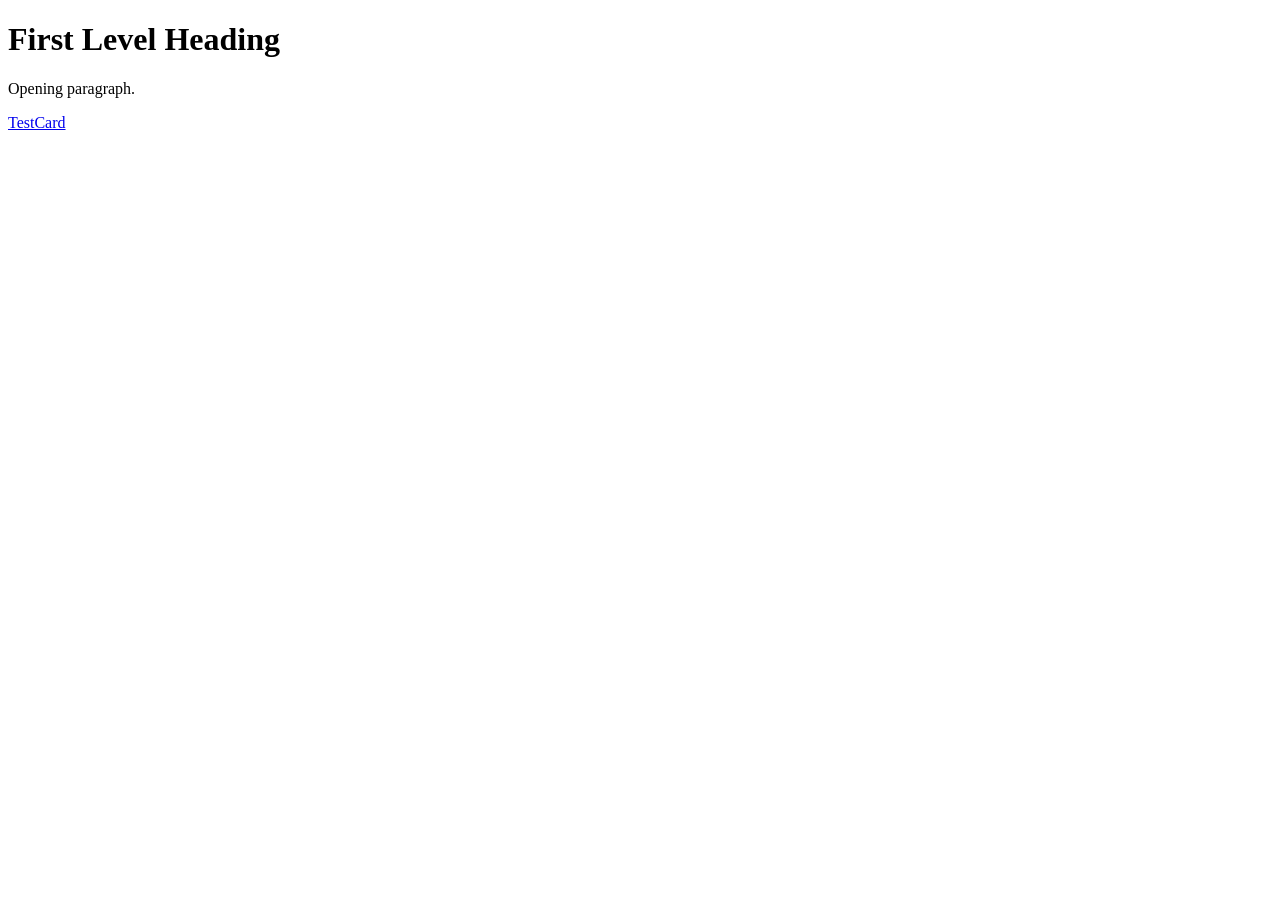
<file: Index.html>
<!DOCTYPE html>
<html>

    <head>
        <title>Page Title</title> 
    </head>

    <body>
        <h1>First Level Heading</h1>
        <p>Opening paragraph.</p>
        <a href="week1/hello.html">TestCard</a>
    </body>

</html>
</file>
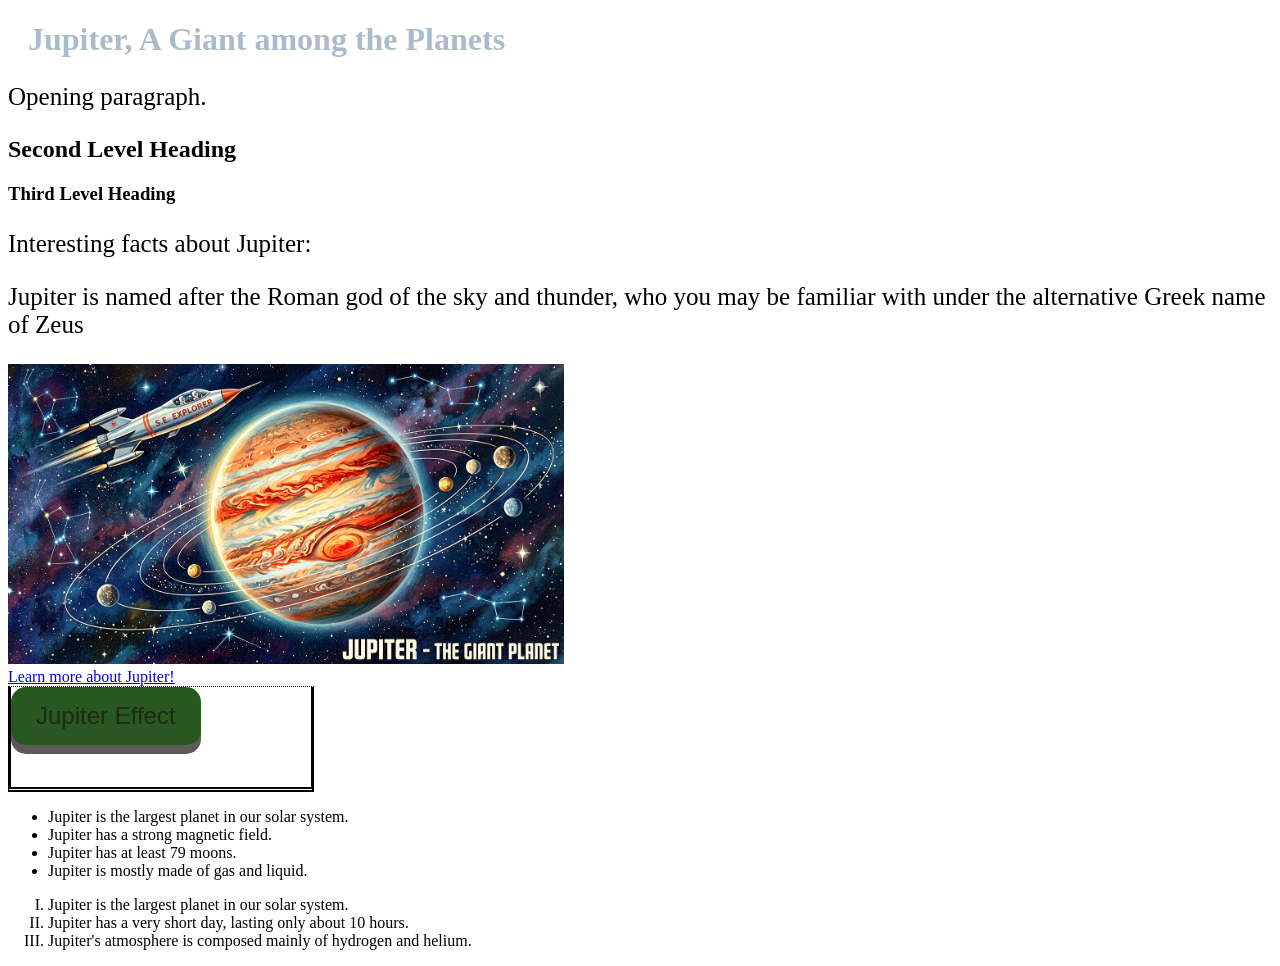
<file: week2/public/Index.html>
<!DOCTYPE html>
<html>

    <head>
        <title>Jupiter</title> 
        <link rel="stylesheet" type="text/css" href="CSS/styles.css">
        <script type = "text/Javascript" src = "JS/main.js"></script>
    </head>

    <body>
        <h1>Jupiter, A Giant among the Planets</h1>
        <p>Opening paragraph.</p>
        <h2>Second Level Heading</h2>
        <h3>Third Level Heading</h3>


        <p>Interesting facts about Jupiter:</p>
        <p>Jupiter is named after the Roman god of the sky and thunder, who you may be familiar with under the alternative Greek name of Zeus</p>

        <img src="assets/jupiterMain.jpg" alt="Jupiter" width="556" height="300">
        <br>
        <a href="https://en.wikipedia.org/wiki/Jupiter" target="_blank">Learn more about Jupiter!</a>
        <br>

        <div class="buttons">
            <button onclick = "myFunction()">
                Jupiter Effect
            </button>
        </div>

        <ul>
            <li>Jupiter is the largest planet in our solar system.</li>
            <li>Jupiter has a strong magnetic field.</li>
            <li>Jupiter has at least 79 moons.</li>
            <li>Jupiter is mostly made of gas and liquid.</li>
        </ul>

        <ol type="I">
            <li>Jupiter is the largest planet in our solar system.</li>
            <li>Jupiter has a very short day, lasting only about 10 hours.</li>
            <li>Jupiter's atmosphere is composed mainly of hydrogen and helium.</li>
        </ol>

    </body>

</html>
</file>
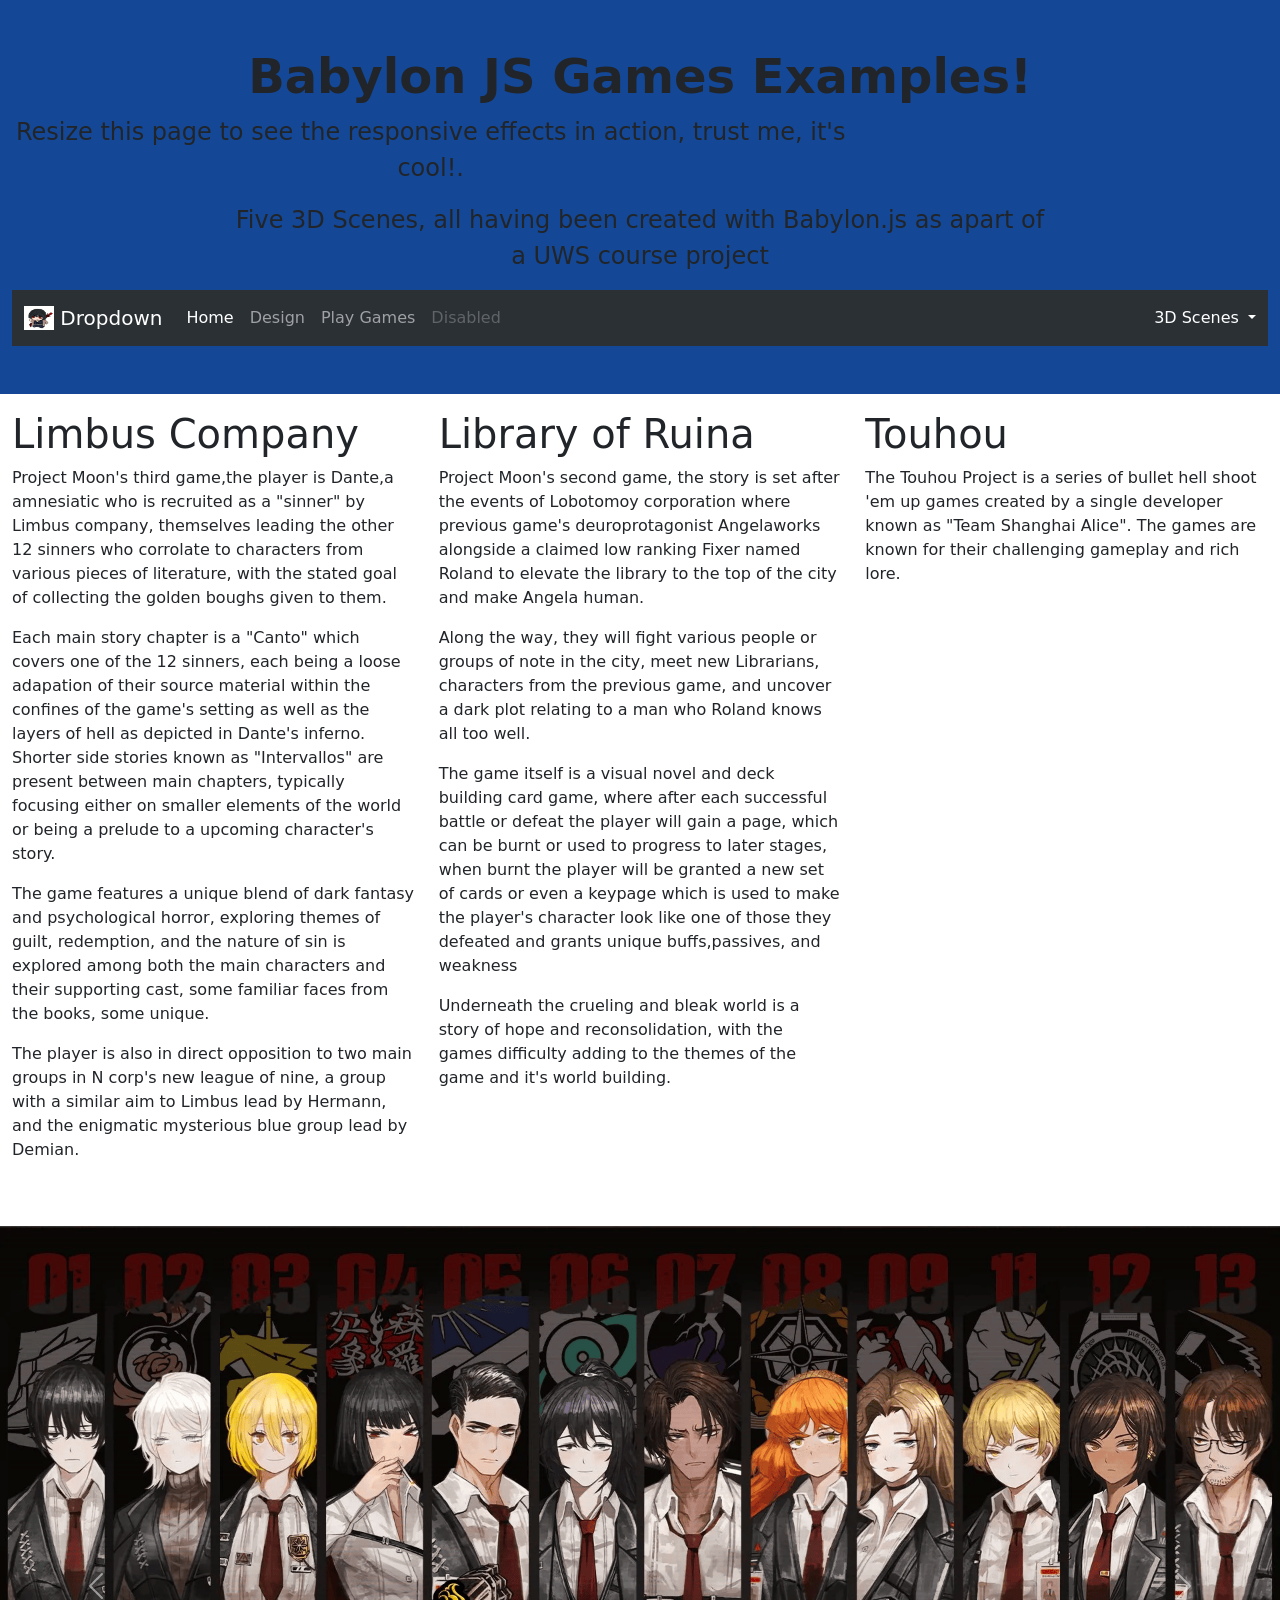
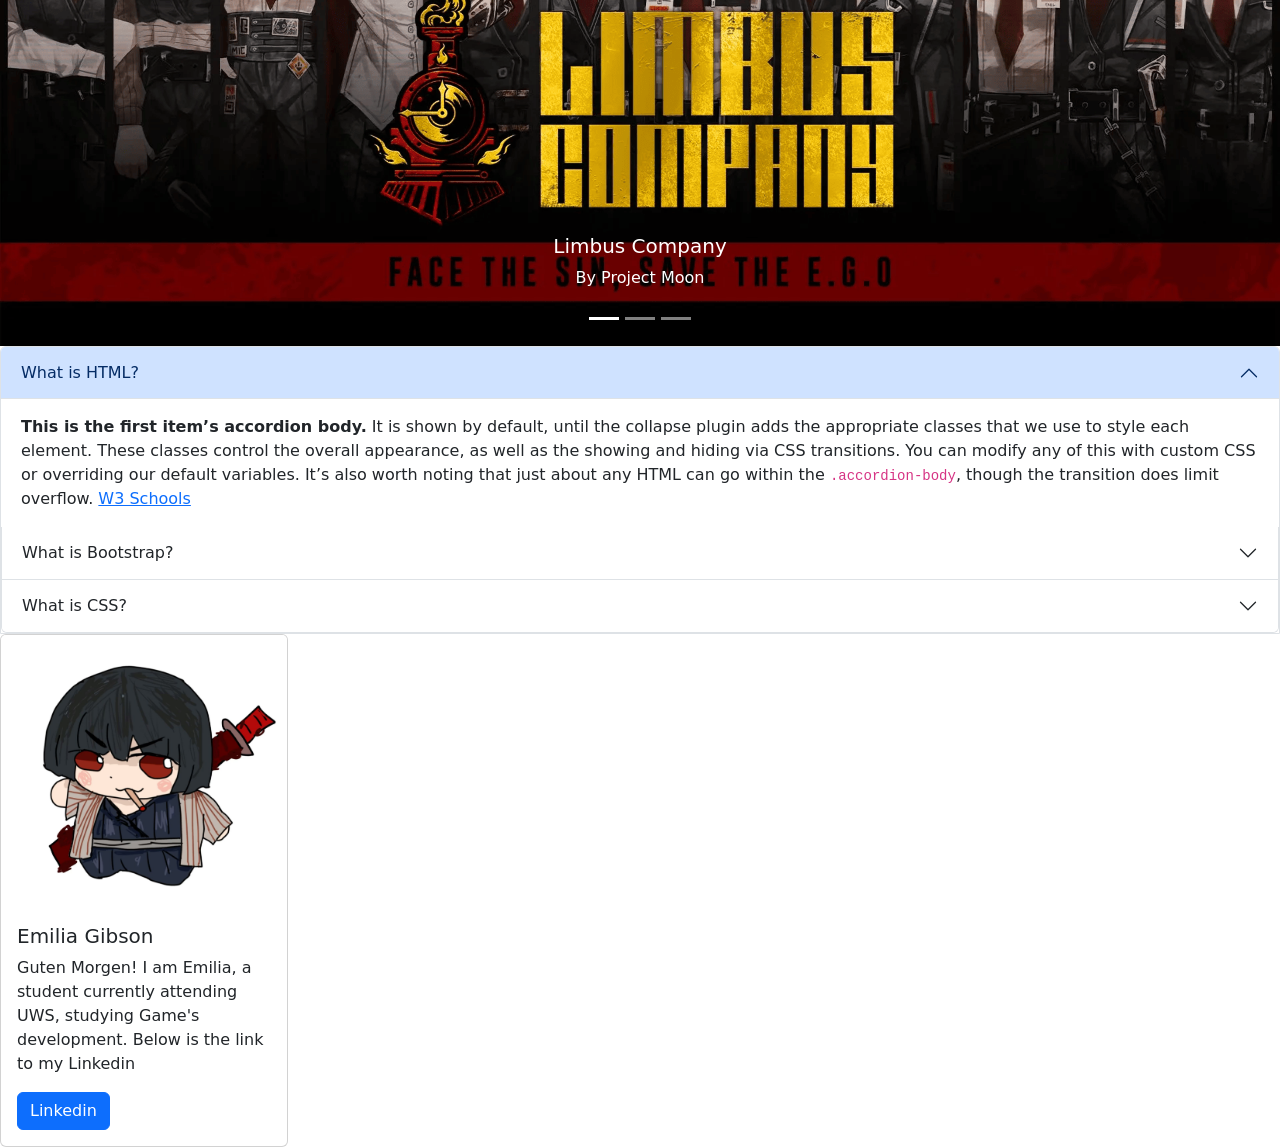
<file: week3/public/index.html>
<!DOCTYPE html>
<html lang="en">

<head>
    <meta charset="UTF-8">
    <meta name="viewport" content="width=device-width, initial-scale=1.0">
    <title>Emilia Gibson -Babylon JS Games Examples</title>
    <link href="https://cdn.jsdelivr.net/npm/bootstrap@5.3.8/dist/css/bootstrap.min.css" rel="stylesheet" integrity="sha384-sRIl4kxILFvY47J16cr9ZwB07vP4J8+LH7qKQnuqkuIAvNWLzeN8tE5YBujZqJLB" crossorigin="anonymous">
    <script src="https://cdn.jsdelivr.net/npm/bootstrap@5.3.8/dist/js/bootstrap.bundle.min.js" integrity="sha384-FKyoEForCGlyvwx9Hj09JcYn3nv7wiPVlz7YYwJrWVcXK/BmnVDxM+D2scQbITxI" crossorigin="anonymous"></script>
  </body>
</head>

<body>
    <div class ="container-fluid py-5 text-start text-sm-center" style="background-color: #144897;">
    <h1 class="display-5 fw-bold"> Babylon JS Games Examples!</h1>
    <p class ="col-md-8 fs-4">Resize this page to see the responsive effects in action, trust me, it's cool!.</p>
    <p class ="col-md-8 fs-4 container text-center">Five 3D Scenes, all having been created with Babylon.js as apart of a UWS course project</p>

<nav class="navbar bg-body-tertiary navbar-expand-lg" data-bs-theme="dark">
  <div class="container-fluid">
    <a class="navbar-brand" href="#">
      <img src="assets/icon.jpg" alt="Logo" width="30" height="24" class="d-inline-block align-text-top">
      Dropdown
    </a>
        <button class="navbar-toggler" type="button" data-bs-toggle="collapse" data-bs-target="#navbarNav" aria-controls="navbarNav" aria-expanded="false" aria-label="Toggle navigation">
      <span class="navbar-toggler-icon"></span>
    </button>
    <div class="collapse navbar-collapse" id="navbarNav">
      <ul class="navbar-nav">
        <li class="nav-item">
          <a class="nav-link active" aria-current="page" href="#">Home</a>
        </li>
        <li class="nav-item">
          <a class="nav-link" href="#">Design</a>
        </li>
        <li class="nav-item">
          <a class="nav-link" href="#">Play Games</a>
        </li>
        <li class="nav-item">
          <a class="nav-link disabled" aria-disabled="true">Disabled</a>
        </li>
      </ul>
    </div>

    <span class="navbar-text">
    <a class="nav-link dropdown-toggle" href="#" role="button" data-bs-toggle="dropdown" aria-expanded="false" style="color: white;">
      3D Scenes
    </a>

     <ul class="dropdown-menu">
    <li><a class="dropdown-item" href="element1/index.html">Scene 1</a></li>
    <li><hr class="dropdown-divider"></li>
    <li><a class="dropdown-item" href="element2/index.html">Scene 2</a></li>
    <li><hr class="dropdown-divider"></li>
    <li><a class="dropdown-item" href="element3/index.html">Scene 3</a></li>
    <li><hr class="dropdown-divider"></li>
    <li><a class="dropdown-item" href="element4/index.html">Scene 4</a></li>
    <li><hr class="dropdown-divider"></li>
    <li><a class="dropdown-item" href="element5/index.html">Scene 5</a></li>
  </ul>

  </span>
</div>
  </div>
</nav>

<div class ="container-fluid mt-3">
  <div class ="row">
  <div class ="col-sm-4"><h1>Limbus Company</h1>
    <p>Project Moon's third game,the player is Dante,a amnesiatic who is recruited as a "sinner" by Limbus company, themselves leading the other 12 sinners
      who corrolate to characters from various pieces of literature, with the stated goal of collecting the golden boughs given to them. </p> 
    <p>Each main story chapter is a "Canto" which covers one of the 12 sinners, each being a loose adapation of their source material within the confines of the game's setting as well as the layers of hell as depicted in Dante's inferno.
      Shorter side stories known as "Intervallos" are present between main chapters, typically focusing either on smaller elements of the world or being a prelude to a upcoming character's story.</p> 
    <p>The game features a unique blend of dark fantasy and psychological horror, exploring themes of guilt, redemption, and the nature of sin is explored among both the main characters and their supporting cast, some familiar faces from the books, some unique.</p>
    <p>The player is also in direct opposition to two main groups in N corp's new league of nine, a group with a similar aim to Limbus lead by Hermann, and the enigmatic mysterious blue group lead by Demian.</p>
  </div>
  <div class ="col-sm-4"><h1>Library of Ruina</h1>
    <p> Project Moon's second game, the story is set after the events of Lobotomoy corporation where previous game's deuroprotagonist Angelaworks alongside a claimed low ranking Fixer named Roland to elevate the library to the top of the city and make Angela human.</p>
    <p>Along the way, they will fight various people or groups of note in the city, meet new Librarians, characters from the previous game, and uncover a dark plot relating to a man who Roland knows all too well. </p>
    <p>The game itself is a visual novel and deck building card game, where after each successful battle or defeat the player will gain a page, which can be burnt or used to progress to later stages, when burnt the player will be granted a new set of cards or even a keypage which is used to make the player's character look like one of those they defeated and grants unique buffs,passives, and weakness</p>
    <p>Underneath the crueling and bleak world is a story of hope and reconsolidation, with the games difficulty adding to the themes of the game and it's world building.</p>
  </div>
  <div class ="col-sm-4"><h1>Touhou</h1>
  <p>The Touhou Project is a series of bullet hell shoot 'em up games created by a single developer known as "Team Shanghai Alice". The games are known for their challenging gameplay and rich lore.</p></div>
  <p></p>
  <p></p>
  <p></p>
</div>  
</div>

<div id="carouselExampleCaptions" class="carousel slide">
  <div class="carousel-indicators">

    <button type="button" data-bs-target="#carouselExampleCaptions" data-bs-slide-to="0" class="active" aria-current="true" aria-label="Slide 1"></button>
    <button type="button" data-bs-target="#carouselExampleCaptions" data-bs-slide-to="1" aria-label="Slide 2"></button>
    <button type="button" data-bs-target="#carouselExampleCaptions" data-bs-slide-to="2" aria-label="Slide 3"></button>
  </div>
  <div class="carousel-inner">
    <div class="carousel-item active">
      <img src="assets/limbus.png" class="d-block w-100" alt="limbus">
      <div class="carousel-caption d-none d-md-block">
        <h5>Limbus Company</h5>
        <p>By Project Moon</p>
      </div>
    </div>
    <div class="carousel-item">
      <img src="assets/ruina.jpg" class="d-block w-100" alt="ruina">
      <div class="carousel-caption d-none d-md-block">
        <h5>Library of Ruina</h5>
        <p>By Project Moon</p>
      </div>
    </div>
    <div class="carousel-item">
      <img src="assets/touhou.jpg" class="d-block w-100" alt="touhou">
      <div class="carousel-caption d-none d-md-block">
        <h5>Touhou</h5>
        <p> by Team Shanghai Alice.</p>
      </div>
    </div>
  </div>
  <button class="carousel-control-prev" type="button" data-bs-target="#carouselExampleCaptions" data-bs-slide="prev">
    <span class="carousel-control-prev-icon" aria-hidden="true"></span>
    <span class="visually-hidden">Previous</span>
  </button>
  <button class="carousel-control-next" type="button" data-bs-target="#carouselExampleCaptions" data-bs-slide="next">
    <span class="carousel-control-next-icon" aria-hidden="true"></span>
    <span class="visually-hidden">Next</span>
  </button>
</div>

<div class="accordion" id="accordionExample">
  <div class="accordion-item">
    <h2 class="accordion-header">
      <button class="accordion-button" type="button" data-bs-toggle="collapse" data-bs-target="#collapseOne" aria-expanded="true" aria-controls="collapseOne">
        What is HTML?
      </button>
    </h2>
    <div id="collapseOne" class="accordion-collapse collapse show" data-bs-parent="#accordionExample">
      <div class="accordion-body">
        <strong>This is the first item’s accordion body.</strong> It is shown by default, until the collapse plugin adds the appropriate classes that we use to style each element. These classes control the overall appearance, as well as the showing and hiding via CSS transitions. You can modify any of this with custom CSS or overriding our default variables. It’s also worth noting that just about any HTML can go within the <code>.accordion-body</code>, though the transition does limit overflow.
      <a href="https://www.w3schools.com/html/">W3 Schools</a>
    </div>
  </div>
  <div class="accordion-item">
    <h2 class="accordion-header">
      <button class="accordion-button collapsed" type="button" data-bs-toggle="collapse" data-bs-target="#collapseTwo" aria-expanded="false" aria-controls="collapseTwo">
        What is Bootstrap?
      </button>
    </h2>
    <div id="collapseTwo" class="accordion-collapse collapse" data-bs-parent="#accordionExample">
      <div class="accordion-body">
        <strong>This is the second item’s accordion body.</strong> It is hidden by default, until the collapse plugin adds the appropriate classes that we use to style each element. These classes control the overall appearance, as well as the showing and hiding via CSS transitions. You can modify any of this with custom CSS or overriding our default variables. It’s also worth noting that just about any HTML can go within the <code>.accordion-body</code>, though the transition does limit overflow.
        <a href="https://getbootstrap.com/docs/5.3/getting-started/introduction/">Get Bootstrap</a>
      </div>
    </div>
  </div>
  <div class="accordion-item">
    <h2 class="accordion-header">
      <button class="accordion-button collapsed" type="button" data-bs-toggle="collapse" data-bs-target="#collapseThree" aria-expanded="false" aria-controls="collapseThree">
        What is CSS?
      </button>
    </h2>
    <div id="collapseThree" class="accordion-collapse collapse" data-bs-parent="#accordionExample">
      <div class="accordion-body">
        <strong>This is the third item’s accordion body.</strong> It is hidden by default, until the collapse plugin adds the appropriate classes that we use to style each element. These classes control the overall appearance, as well as the showing and hiding via CSS transitions. You can modify any of this with custom CSS or overriding our default variables. It’s also worth noting that just about any HTML can go within the <code>.accordion-body</code>, though the transition does limit overflow.
        <a href="https://www.geeksforgeeks.org/css/css-tutorial/">GeeksforGeeks</a>
      </div>
    </div>
  </div>
</div>

<div class="card" style="width: 18rem;">
  <img src="assets/icon.jpg" class="card-img-top" alt="limbus">
  <div class="card-body">
    <h5 class="card-title">Emilia Gibson</h5>
    <p class="card-text">Guten Morgen! I am Emilia, a student currently attending UWS, studying Game's development. Below is the link to my Linkedin</p>
    <a href="https://www.linkedin.com/in/ewan-gibson-206b3a43b/" class="btn btn-primary">Linkedin</a>
  </div>

</body>
</body>

</html>
</file>
<file: week2/public/CSS/styles.css>
h1 {

    color:#aabbcc; margin-left:20px
    }

    p 
    {font-size: 25px; }

    div.buttons {

        width: 300px;
        height: 100px;
        border-style: dotted solid double;
        border-width: thin medium thick;
    }

    button {
        display: inline-block;
        padding: 15px 25px; 
        font-size: 24px;
        cursor: pointer;
        text-align: center;
        text-decoration: none;
        outline: none;
        color: rgb(31, 42, 19); 
        background-color: #265820; /* Green */
        border: none;
        border-radius: 15px;
        box-shadow: 0 9px #5f5858;

    }

    button:hover 
    {
        background-color: rgb(28, 68, 35)
    }

    button:active 
    {
        background-color: rgb(24, 64, 35);
        box-shadow: 0 5px #393535;
        transform: translateY(4px);
    }
</file>
